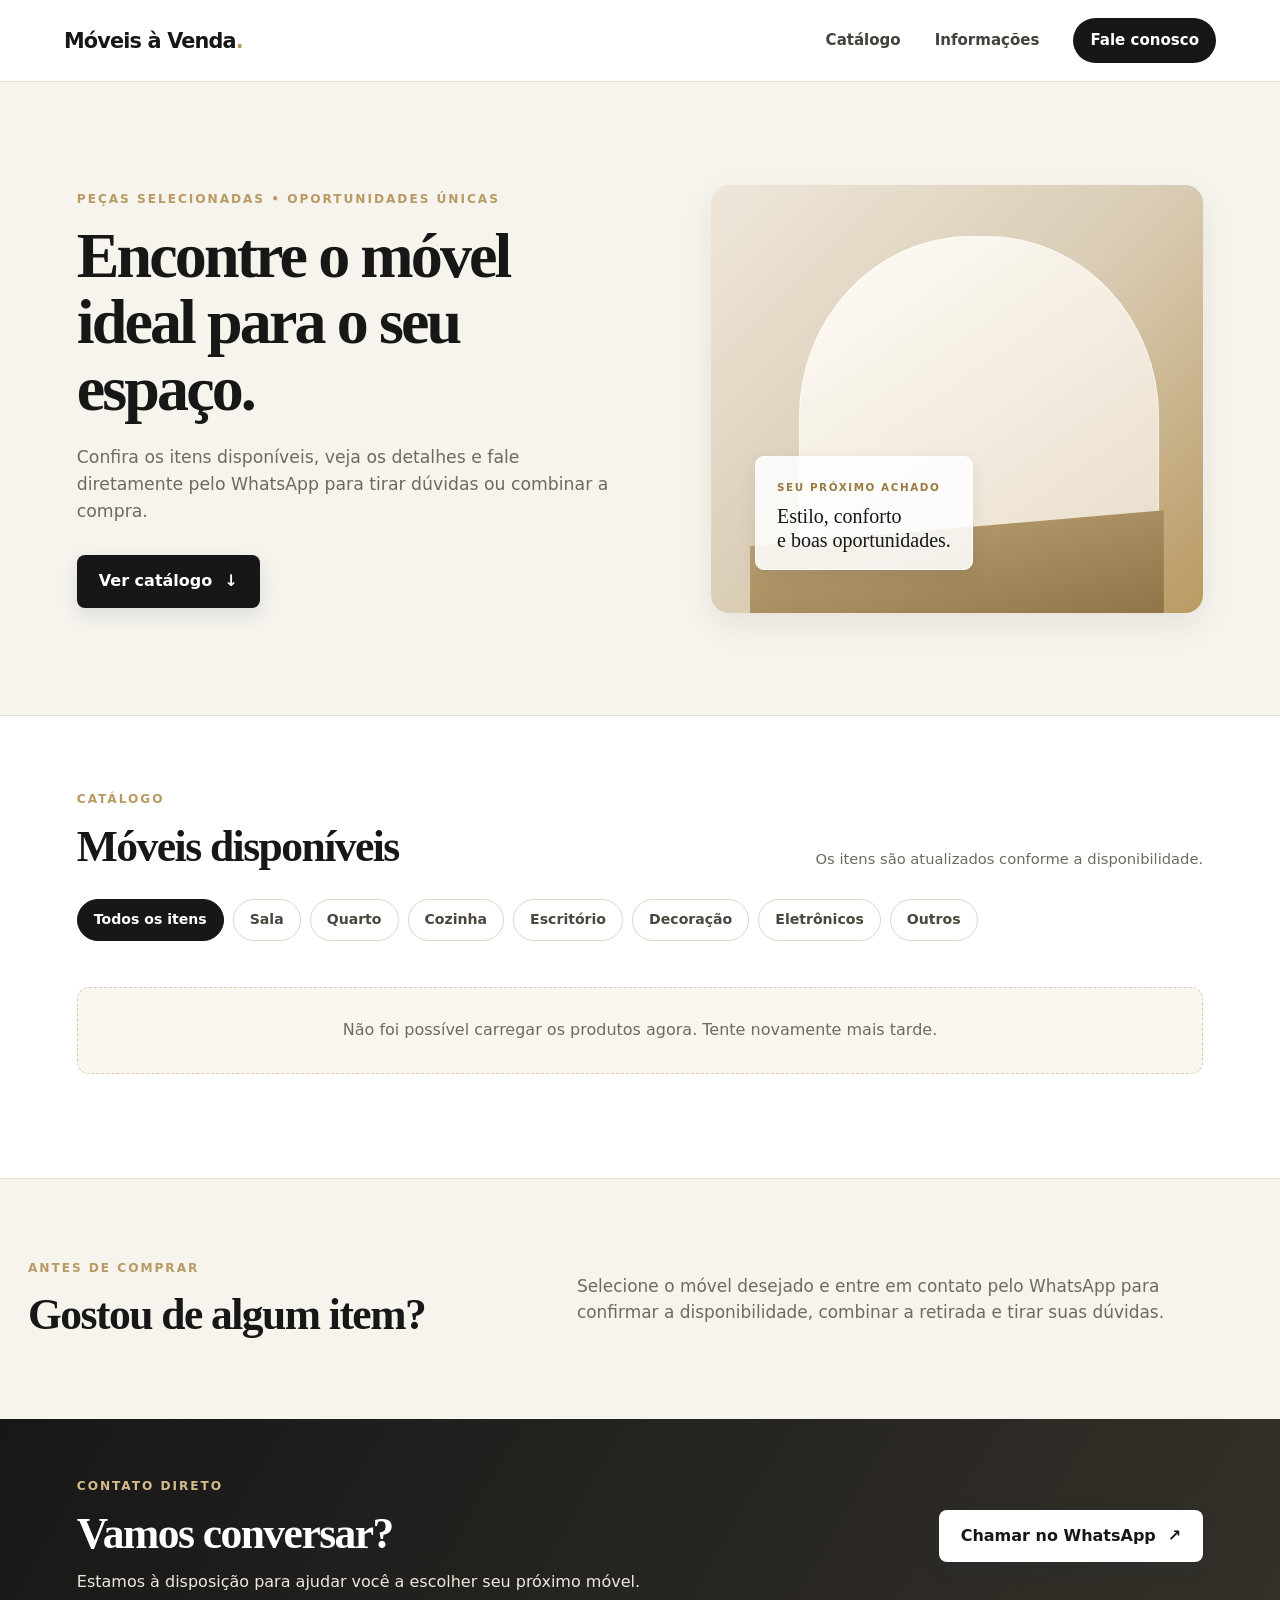
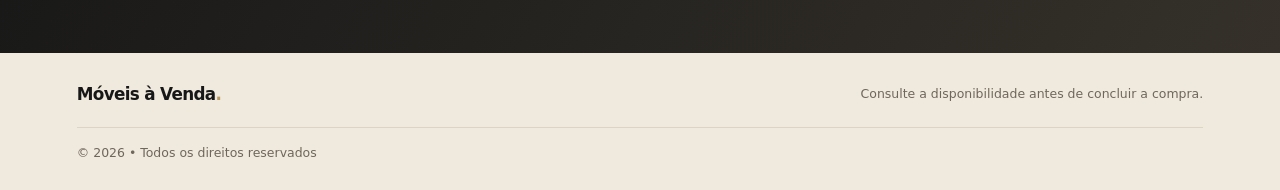
<file: index.html>
<!DOCTYPE html>
<html lang="pt-BR">
<head>
  <meta charset="UTF-8">
  <meta name="viewport" content="width=device-width, initial-scale=1.0">
  <meta name="description" content="Confira os móveis disponíveis e entre em contato para comprar.">
  <title>Móveis à Venda | Encontre seu próximo móvel</title>
  <link rel="stylesheet" href="style.css">
</head>
<body>
  <header class="site-header">
    <a class="brand" href="#inicio" aria-label="Página inicial">Móveis à Venda<span>.</span></a>
    <nav aria-label="Navegação principal">
      <a href="#catalogo">Catálogo</a>
      <a href="#sobre">Informações</a>
      <a class="nav-contact" href="#contato">Fale conosco</a>
    </nav>
  </header>

  <main>
    <section class="hero" id="inicio">
      <div class="hero-copy">
        <p class="eyebrow">PEÇAS SELECIONADAS • OPORTUNIDADES ÚNICAS</p>
        <h1>Encontre o móvel ideal para o seu espaço.</h1>
        <p class="hero-description">Confira os itens disponíveis, veja os detalhes e fale diretamente pelo WhatsApp para tirar dúvidas ou combinar a compra.</p>
        <a class="button button-dark" href="#catalogo">Ver catálogo <span aria-hidden="true">↓</span></a>
      </div>
      <div class="hero-art" aria-label="Espaço reservado para foto de destaque">
        <div class="hero-art-inner">
          <span>SEU PRÓXIMO ACHADO</span>
          <p>Estilo, conforto<br>e boas oportunidades.</p>
        </div>
      </div>
    </section>

    <section class="catalog-section" id="catalogo">
      <div class="section-heading">
        <div>
          <p class="eyebrow">CATÁLOGO</p>
          <h2>Móveis disponíveis</h2>
        </div>
        <p class="section-note">Os itens são atualizados conforme a disponibilidade.</p>
      </div>

      <div class="filter-row" aria-label="Filtros do catálogo">
        <button class="filter-button active" type="button" data-filter="todos">Todos os itens</button>
        <button class="filter-button" type="button" data-filter="sala">Sala</button>
        <button class="filter-button" type="button" data-filter="quarto">Quarto</button>
        <button class="filter-button" type="button" data-filter="cozinha">Cozinha</button>
        <button class="filter-button" type="button" data-filter="escritorio">Escritório</button>
        <button class="filter-button" type="button" data-filter="decoracao">Decoração</button>
        <button class="filter-button" type="button" data-filter="eletronicos">Eletrônicos</button>
        <button class="filter-button" type="button" data-filter="outros">Outros</button>
      </div>

      <div class="product-grid" id="product-grid" aria-live="polite"></div>
    </section>

    <section class="info-section" id="sobre">
      <div>
        <p class="eyebrow">ANTES DE COMPRAR</p>
        <h2>Gostou de algum item?</h2>
      </div>
      <p>Selecione o móvel desejado e entre em contato pelo WhatsApp para confirmar a disponibilidade, combinar a retirada e tirar suas dúvidas.</p>
    </section>

    <section class="contact-section" id="contato">
      <div>
        <p class="eyebrow">CONTATO DIRETO</p>
        <h2>Vamos conversar?</h2>
        <p>Estamos à disposição para ajudar você a escolher seu próximo móvel.</p>
      </div>
      <a class="button button-light" id="general-whatsapp" href="#" target="_blank" rel="noopener noreferrer">Chamar no WhatsApp <span aria-hidden="true">↗</span></a>
    </section>
  </main>

  <footer class="site-footer">
    <a class="brand" href="#inicio">Móveis à Venda<span>.</span></a>
    <p>Consulte a disponibilidade antes de concluir a compra.</p>
    <p>© <span id="current-year"></span> • Todos os direitos reservados</p>
  </footer>

  <script src="script.js"></script>
</body>
</html>
</file>
<file: style.css>
/* Estilo principal da Loja Virtual Fabricio */
:root{--ink:#172b3a;--muted:#667987;--brand:#174b68;--brand2:#247da0;--accent:#dba968;--paper:#fbfaf7;--white:#fff;--line:#e7e3dc;--green:#187653;--shadow:0 12px 32px rgba(24,49,65,.09)}
*{box-sizing:border-box}html{scroll-behavior:smooth;scroll-padding-top:90px}body{margin:0;background:var(--paper);color:var(--ink);font-family:Inter,ui-sans-serif,system-ui,-apple-system,BlinkMacSystemFont,"Segoe UI",sans-serif;line-height:1.55}a{color:inherit;text-decoration:none}button{font:inherit}.site-header{height:auto;min-height:78px;padding:18px clamp(20px,5vw,76px);display:flex;align-items:center;justify-content:space-between;gap:24px;background:rgba(255,255,255,.94);border-bottom:1px solid var(--line);position:sticky;top:0;z-index:20;backdrop-filter:blur(12px)}.brand{font-size:1.3rem;font-weight:800;letter-spacing:-.04em;color:var(--brand);white-space:nowrap}.brand span{color:var(--accent)}.site-header nav{display:flex;align-items:center;gap:clamp(14px,3vw,34px);font-size:.94rem;font-weight:600;color:#435866}.site-header nav a{transition:color .2s}.site-header nav a:hover{color:var(--brand2)}.site-header nav .nav-contact{padding:11px 17px;border-radius:999px;background:var(--brand);color:white}.hero{max-width:1440px;margin:auto;padding:clamp(56px,8vw,112px) clamp(20px,6vw,88px);display:grid;grid-template-columns:1.05fr .95fr;align-items:center;gap:clamp(36px,7vw,100px);min-height:500px}.eyebrow{margin:0 0 14px;color:#a16e32;font-size:.76rem;letter-spacing:.16em;font-weight:800}.hero h1{font-family:Georgia,"Times New Roman",serif;font-size:clamp(2.6rem,5vw,4.8rem);line-height:1.04;letter-spacing:-.045em;max-width:680px;margin:0 0 22px;color:#18384b}.hero-description{max-width:570px;color:var(--muted);font-size:1.08rem;margin:0 0 30px}.button{display:inline-flex;align-items:center;justify-content:center;gap:12px;padding:14px 22px;border-radius:8px;font-weight:750;transition:transform .2s,background .2s;box-shadow:0 7px 18px #17394d20}.button:hover{transform:translateY(-2px)}.button-dark{background:var(--brand);color:white}.button-dark:hover{background:#0f3a52}.hero-art{min-height:330px;aspect-ratio:1.15;position:relative;overflow:hidden;border-radius:18px;background:linear-gradient(135deg,#dce5e4,#b8c9c8 48%,#8ea9aa);box-shadow:var(--shadow)}.hero-art:before{content:"";position:absolute;inset:12% 9% 0 18%;border-radius:48% 48% 0 0;background:linear-gradient(145deg,#f5f0e6,#cbbba3);box-shadow:inset 0 0 0 1px #ffffff80}.hero-art:after{content:"";position:absolute;left:8%;right:8%;bottom:0;height:24%;background:linear-gradient(165deg,#b58c64,#866348);clip-path:polygon(0 35%,100% 0,100% 100%,0 100%)}.hero-art-inner{position:absolute;z-index:2;left:9%;bottom:10%;padding:17px 21px;background:#ffffffdf;border:1px solid #fff;border-radius:9px;box-shadow:0 6px 18px #203c3b16}.hero-art-inner span{font-size:.65rem;letter-spacing:.15em;font-weight:800;color:#a16e32}.hero-art-inner p{font-family:Georgia,serif;font-size:1.25rem;line-height:1.2;margin:5px 0 0;color:var(--brand)}.catalog-section{padding:74px clamp(20px,6vw,88px) 88px;background:#fff;border-top:1px solid var(--line);border-bottom:1px solid var(--line)}.section-heading{max-width:1264px;margin:0 auto 28px;display:flex;align-items:end;justify-content:space-between;gap:20px}.section-heading h2,.info-section h2,.contact-section h2{font-family:Georgia,"Times New Roman",serif;font-size:clamp(2rem,3.4vw,3rem);line-height:1.1;letter-spacing:-.035em;margin:0;color:#18384b}.section-note{margin:0;color:var(--muted);font-size:.92rem}.filter-row{max-width:1264px;margin:0 auto 30px;display:flex;flex-wrap:wrap;gap:9px}.filter-button{border:1px solid #d9e0e1;border-radius:999px;padding:9px 16px;background:#fff;color:#50636d;font-weight:650;font-size:.88rem;cursor:pointer;transition:all .18s}.filter-button:hover,.filter-button.active{background:var(--brand);border-color:var(--brand);color:#fff}.product-grid{max-width:1264px;margin:0 auto;display:grid;grid-template-columns:repeat(4,minmax(0,1fr));gap:22px}.product-card{min-width:0;overflow:hidden;border:1px solid var(--line);border-radius:13px;background:#fff;box-shadow:0 5px 18px rgba(24,49,65,.045);transition:transform .2s,box-shadow .2s}.product-card:hover{transform:translateY(-4px);box-shadow:var(--shadow)}.product-image-wrap{height:220px;position:relative;background:#f0efeb;overflow:hidden}.product-gallery{width:100%;height:100%;display:flex;flex-direction:column}.product-image{width:100%;height:100%;min-height:0;object-fit:cover;display:block;transition:transform .35s}.product-card:hover .product-image{transform:scale(1.025)}.product-gallery:has(.product-thumbnails) .product-image{height:calc(100% - 58px)}.product-thumbnails{display:flex;gap:6px;padding:6px 8px;overflow-x:auto;background:#fff;height:58px;flex-shrink:0}.product-thumbnail{border:2px solid transparent;border-radius:6px;padding:0;background:transparent;cursor:pointer;flex:0 0 48px;height:44px;overflow:hidden}.product-thumbnail.active{border-color:var(--brand2)}.product-thumbnail img{width:100%;height:100%;object-fit:cover;display:block}.status-badge{position:absolute;top:12px;left:12px;padding:5px 10px;border-radius:999px;background:#e2f5e9;color:var(--green);font-size:.72rem;font-weight:800}.status-badge.sold{background:#fce7e7;color:#a33c3c}.image-placeholder{height:100%;display:grid;place-items:center;color:#7a8b91;font-size:.8rem;letter-spacing:.12em}.product-info{padding:17px 18px 19px}.product-category{margin:0 0 5px;text-transform:uppercase;letter-spacing:.12em;font-size:.68rem;font-weight:800;color:#a16e32}.product-info h3{font-size:1.08rem;line-height:1.3;margin:0 0 8px;color:#203b4b}.product-description{font-size:.86rem;color:var(--muted);margin:0;min-height:42px}.product-bottom{display:flex;align-items:center;justify-content:space-between;gap:10px;margin-top:17px;padding-top:14px;border-top:1px solid #efede8}.product-price{font-size:1.08rem;font-weight:850;color:var(--brand);white-space:nowrap}.product-link{display:inline-flex;align-items:center;justify-content:center;padding:9px 12px;border-radius:7px;background:#e7f1f5;color:var(--brand);font-size:.8rem;font-weight:800;white-space:nowrap}.product-link:hover{background:#d5e8ef}.product-link.disabled{background:#f3eeee;color:#9a6262}.catalog-message{grid-column:1/-1;padding:30px;border:1px dashed #d4dfe0;border-radius:12px;background:#f8fbfb;text-align:center;color:var(--muted)}.info-section{max-width:1264px;margin:auto;padding:80px clamp(20px,6vw,0px);display:grid;grid-template-columns:.85fr 1.15fr;gap:50px;align-items:center}.info-section>p{margin:0;color:var(--muted);font-size:1.06rem;max-width:650px}.contact-section{margin:0;padding:58px clamp(20px,6vw,88px);background:linear-gradient(120deg,#143b50,#1c6078);color:white;display:flex;align-items:center;justify-content:space-between;gap:30px}.contact-section .eyebrow{color:#f0c78f}.contact-section h2{color:white}.contact-section p:not(.eyebrow){color:#d6e4e9;margin:12px 0 0}.button-light{background:#fff;color:var(--brand);flex-shrink:0}.site-footer{padding:28px clamp(20px,6vw,88px);display:flex;align-items:center;justify-content:space-between;gap:20px;flex-wrap:wrap;background:#f4f1eb}.site-footer .brand{font-size:1.05rem}.site-footer p{margin:0;font-size:.78rem;color:#71818a}.site-footer p:last-child{width:100%;padding-top:15px;border-top:1px solid #e0ddd5}
@media(max-width:1050px){.product-grid{grid-template-columns:repeat(3,minmax(0,1fr))}.hero{gap:38px}.product-image-wrap{height:205px}}
@media(max-width:760px){.site-header{position:relative;align-items:flex-start;flex-direction:column;gap:13px;padding:17px 20px}.site-header nav{width:100%;gap:16px;flex-wrap:wrap;font-size:.85rem}.site-header nav .nav-contact{padding:8px 12px}.hero{grid-template-columns:1fr;padding-top:54px;min-height:0}.hero h1{font-size:clamp(2.6rem,11vw,4rem)}.hero-art{min-height:260px;max-height:360px}.section-heading{align-items:flex-start;flex-direction:column}.catalog-section{padding-top:55px}.product-grid{grid-template-columns:repeat(2,minmax(0,1fr));gap:13px}.product-image-wrap{height:175px}.product-info{padding:13px}.product-info h3{font-size:.98rem}.product-description{font-size:.8rem;min-height:0}.product-bottom{align-items:flex-start;flex-direction:column;gap:10px}.product-link{width:100%}.product-price{font-size:1rem}.info-section{grid-template-columns:1fr;gap:18px;padding-top:58px;padding-bottom:58px}.contact-section{align-items:flex-start;flex-direction:column}.site-footer{align-items:flex-start;flex-direction:column}.site-footer p:last-child{width:100%}}
@media(max-width:390px){.product-grid{grid-template-columns:1fr}.product-image-wrap{height:230px}.product-bottom{flex-direction:row;align-items:center}.site-header nav{gap:11px}}
:root {
  --ink: #171717;
  --muted: #6f6a61;
  --brand: #171717;
  --brand2: #b89a62;
  --accent: #b89a62;
  --paper: #f7f4ee;
  --white: #ffffff;
  --line: #e7dfd2;
  --green: #526b50;
  --shadow: 0 12px 32px rgba(23, 23, 23, .08);
}

body { background: var(--paper); color: var(--ink); }
.brand, .hero h1, .section-heading h2, .info-section h2,
.contact-section h2 { color: var(--ink); }
.brand span, .eyebrow, .hero-art-inner span, .product-category {
  color: var(--brand2);
}
.site-header { background: rgba(255,255,255,.96); }
.site-header nav { color: #45413b; }
.site-header nav a:hover { color: var(--brand2); }
.site-header nav .nav-contact,
.button-dark {
  background: var(--brand);
  color: #fff;
}
.site-header nav .nav-contact:hover,
.button-dark:hover { background: #33302a; }
.hero-art {
  background: linear-gradient(135deg, #eee7da, #d9cbb3 52%, #b89a62);
}
.hero-art:before {
  background: linear-gradient(145deg, #fffdf8, #e6dac6);
}
.hero-art:after {
  background: linear-gradient(165deg, #c2a878, #8f7448);
}
.hero-art-inner span { color: #9a7a43; }
.hero-art-inner p { color: var(--ink); }
.catalog-section { background: #fff; }
.filter-button { border-color: #ded5c7; color: #4c463e; }
.filter-button:hover, .filter-button.active {
  background: var(--brand);
  border-color: var(--brand);
  color: #fff;
}
.product-thumbnail.active { border-color: var(--brand2); }
.product-info h3, .product-price { color: var(--ink); }
.product-link {
  background: #f0e8da;
  color: #29251f;
}
.product-link:hover { background: #e6d8c0; }
.catalog-message { border-color: #d9cbb3; background: #faf7f1; }
.contact-section {
  background: linear-gradient(120deg, #171717, #35312a);
}
.contact-section .eyebrow { color: #d5bc8b; }
.contact-section p:not(.eyebrow) { color: #eee8dd; }
.button-light { background: #fff; color: #171717; }
.site-footer { background: #f0e9dd; }
.site-footer p { color: #6f675b; }
.site-footer p:last-child { border-top-color: #ded4c4; }
.contact-section h2 {
    color: #FFFFFF !important;
}
</file>
